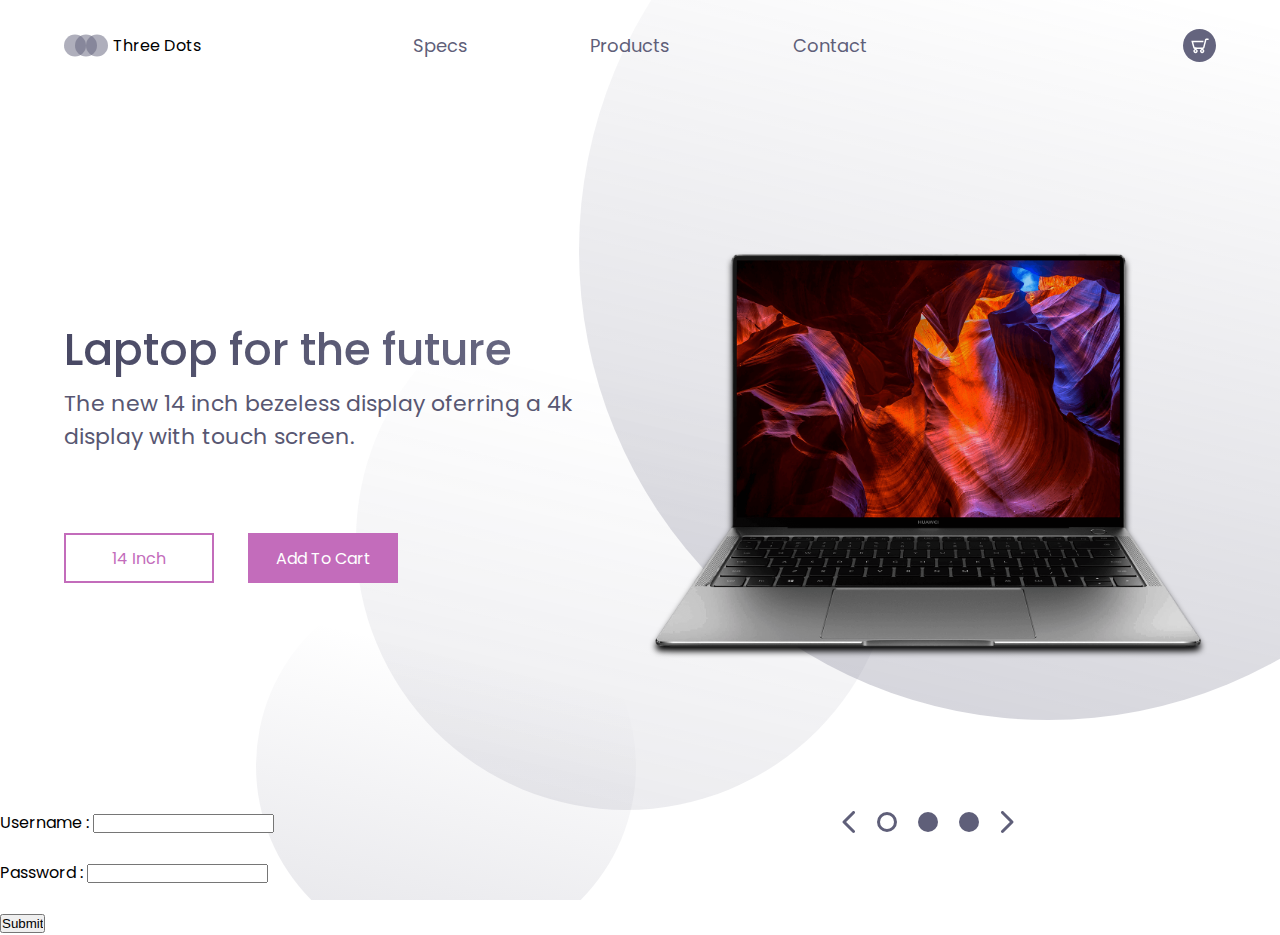
<file: main_one/index.html>
<!DOCTYPE html>
<html lang="en">
	<head>
		<meta charset="UTF-8" />
		<meta name="viewport" content="width=device-width, initial-scale=1.0" />
		<meta http-equiv="X-UA-Compatible" content="ie=edge" />
		<link
			href="https://fonts.googleapis.com/css?family=Poppins:400,500&display=swap"
			rel="stylesheet"
		/>
		<link rel="stylesheet" href="./style.css" />
		<title>Landing Test User Page</title>
	</head>
	<body>
		<header>
			<div class="logo-container">
				<img src="./img/logo.svg" alt="logo" />
				<h4 class="logo">Three Dots</h4>
			</div>
			<nav>
				<ul class="nav-links">
					<li><a class="nav-link" href="#">Specs</a></li>
					<li><a class="nav-link" href="#">Products</a></li>
					<li><a class="nav-link" href="#">Contact</a></li>
				</ul>
			</nav>
			<div class="cart">
				<img src="./img/cart.svg" alt="cart" />
			</div>
		</header>

		<main>
			<section class="presentation">
				<div class="introduction">
					<div class="intro-text">
						<h1>Laptop for the future</h1>
						<p>
							The new 14 inch bezeless display oferring a 4k
							display with touch screen.
						</p>
					</div>
					<div class="cta">
						<button class="cta-select">14 Inch</button>
						<button class="cta-add">Add To Cart</button>
					</div>
				</div>
				<div class="cover">
					<img src="./img/matebook.png" alt="matebook" />
				</div>
			</section>

			<div class="laptop-select">
				<img src="./img/arrow-left.svg" alt="" />
				<img src="./img/dot.svg" alt="" />
				<img src="./img/dot-full.svg" alt="" />
				<img src="./img/dot-full.svg" alt="" />
				<img src="./img/arrow-right.svg" alt="" />
			</div>

			<img class="big-circle" src="./img/big-eclipse.svg" alt="" />
			<img class="medium-circle" src="./img/mid-eclipse.svg" alt="" />
			<img class="small-circle" src="./img/small-eclipse.svg" alt="" />
		</main>

		<form method="post" action="registration.php">
			Username : <input type="text" name="username"><br><br>
			Password : <input type="password" name="password"><br><br>
			<input type="submit" value="Submit">
		</form>
	</body>
</html>
</file>
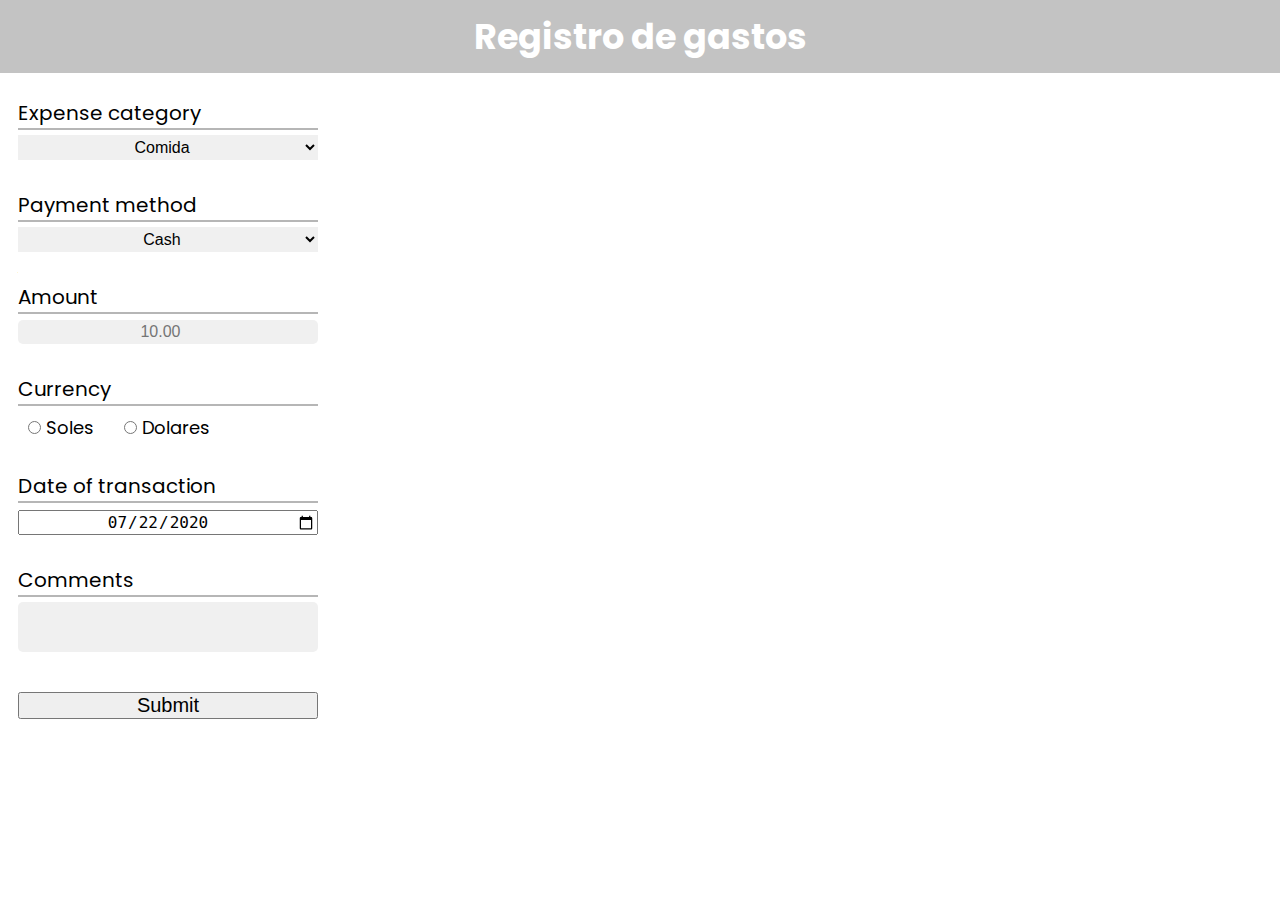
<file: JavascriptCourse/Dataentry/index.html>
<!DOCTYPE html>
<html lang="en">
<head>
    <meta charset="UTF-8">
    <meta name="viewport" content="width=device-width, initial-scale=1.0">
    <title>Ingreso de gastos</title>
    <link href="https://fonts.googleapis.com/css?family=Poppins:400,500&display=swap" rel="stylesheet"/>
    <link rel="stylesheet" href="./style.css"/>
</head>
<body>
<header>
    <div class="titulo">
        <h3>Registro de gastos</h3>
    </div>
</header>
<form id="form-id" method="post" action="register.php">

    <div class="formelement" id="typeofcharge">
        <div class="labels">Expense category</div>
        <select id="typeofcharge-id" name="typeofcharge-name">
            <option value="1">Comida</option>
            <option value="2">Casa</option>
            <option value="3">Loki & Nala</option>
            <option value="4">Transporte</option>
        </select>
    </div>

    <div class="formelement" id="methodofpayment">
        <div class="labels">Payment method</div>
        <select id="methodofpayment-id" name="methodofpayment-name">
            <option value="1">Cash</option>
            <option value="2">BBVA Plat</option>
            <option value="3">Diners</option>
            <option value="4">BCP Debit</option>
        </select>
    </div>

    <div class="formelement" id="amount">
        <div class="labels">Amount</div>
        <input type="number" placeholder="10.00" step="0.01" input id="amount-id"  name="amount-name">
    </div>

    <div class="formelement" id="currency">
        <div  class="labels" >Currency</div>
        <div class="radios"><div class="radio"><input type="radio" id="soles" name="currency-name" value="PEN">
        <label for="soles">Soles</label></div>
        <div class="radio"><input type="radio" id="dollars" name="currency-name" value="USD">
        <label for="dollars">Dolares</label></div></div>
    </div>

    <div class="formelement" id="date">
        <div class="labels">Date of transaction</div>
        <input type="date" id="date-id" name="date-name" value="2020-07-22" min="2020-01-01" max="2020-12-31">        
    </div>

    <div class="formelement" id="comments">
        <div class="labels">Comments</div>
        <input type="text" name="comments-name" id="comments-id">
    </div>

    <div class="formelement" id="submit_buttom">
        <input type="submit" value="Submit">
    </div>

</form>
</body>
</html>
</file>
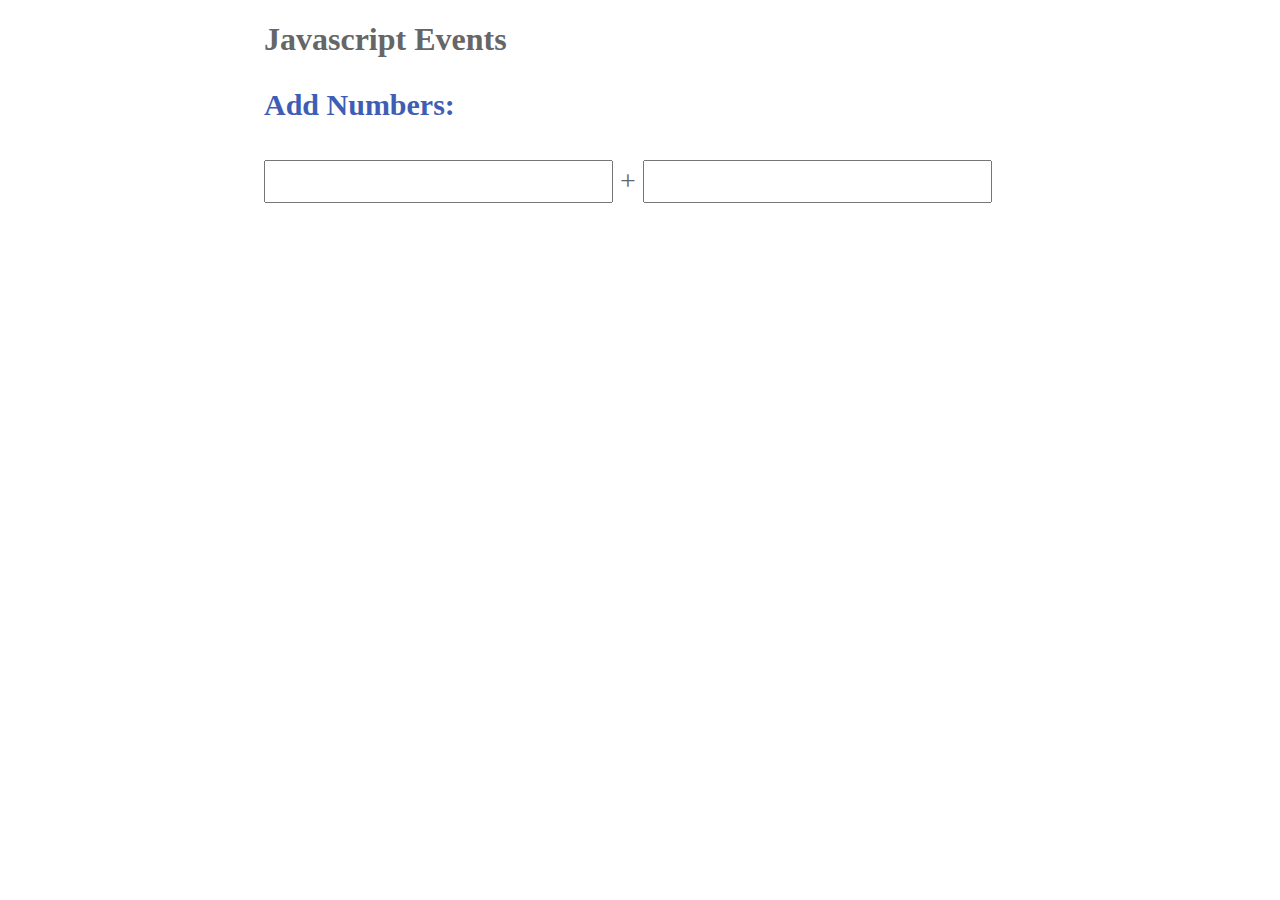
<file: JavascriptCourse/ClassOne/main.html>
<!DOCTYPE html>
<html lang="en">
<head>
    <meta charset="UTF-8">
    <meta name="viewport" content="width=device-width, initial-scale=1.0">
    <title>Document</title>
</head>
<header>
    <h1>Javascript Events</h1>
    
</header>
<link rel="stylesheet" href="./style.css" />

<body>
  <h3>Add Numbers: </h3>
  <p>
    <input id="num-one"> + <input id="num-two">
  </p>
  <p id="add-sum"></p>


</body>
<script src="script.js"></script>
</html>
</file>
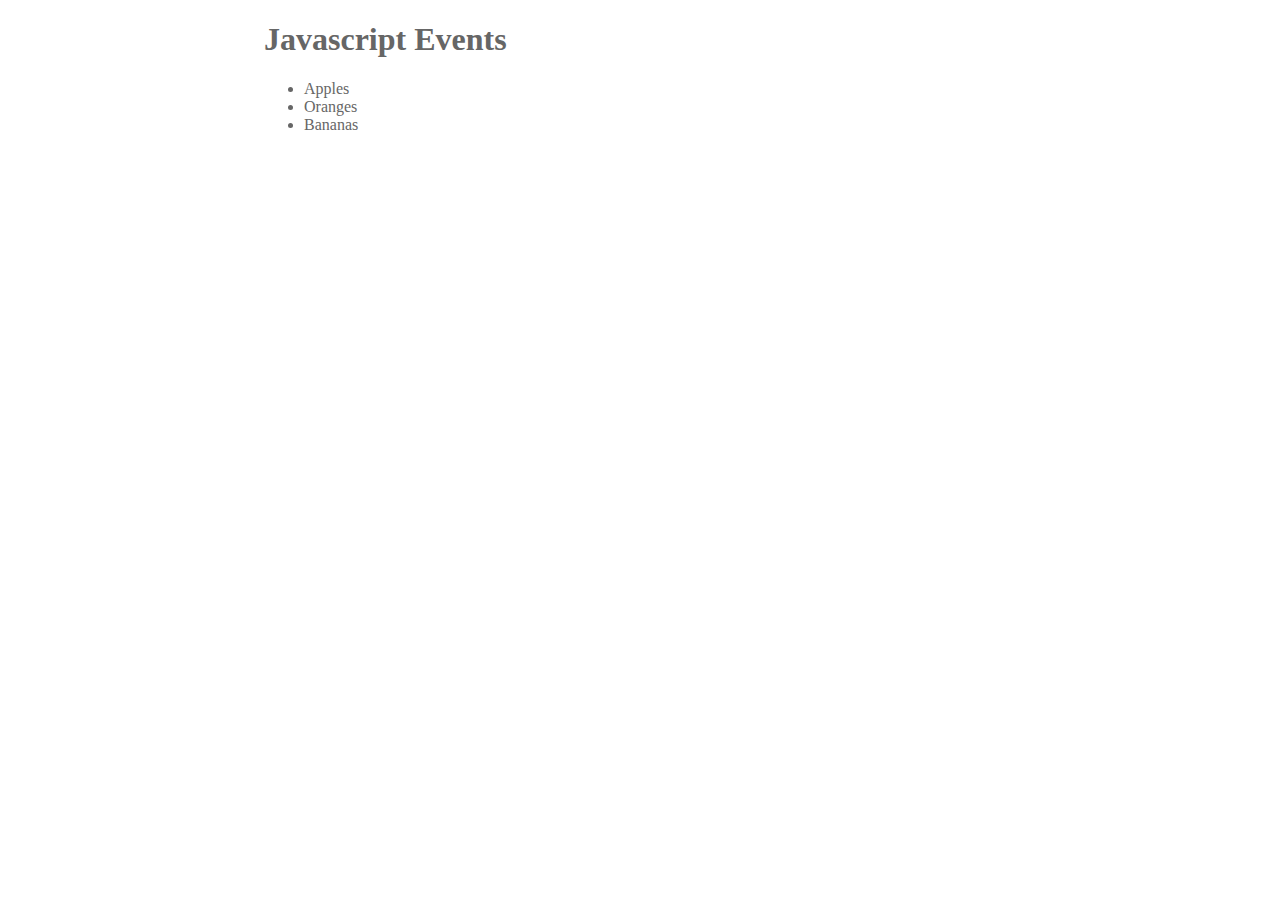
<file: JavascriptCourse/ClassThree/main.html>
<!DOCTYPE html>
<html lang="en">
<head>
    <meta charset="UTF-8">
    <meta name="viewport" content="width=device-width, initial-scale=1.0">
    <title>Document</title>
    <link rel="stylesheet" href="./style.css" />
</head>
<body>
    <header>
        <h1>Javascript Events</h1>
    </header>
    <main>
        <ul id="checklist">
            <li>
                <span>Apples</span>
                <input value="Apples" />
            </li>
            <li><span>Oranges</span>
                <input value="Oranges" />
            </li>
            <li><span>Bananas</span>
                <input value="Bananas" />
            </li>
        </ul>
    </main>
    <script src="./script.js"></script>
</body>
</html>
</file>
<file: main_one/style.css>
* {
	margin: 0px;
	padding: 0px;
	box-sizing: border-box;
}

body {
	font-family: 'Poppins', sans-serif;
}
button {
	font-family: 'Poppins', sans-serif;
}

header {
	display: flex;
	width: 90%;
	height: 10vh;
	margin: auto;
	align-items: center;
}

.logo-container,
.nav-links,
.cart {
	display: flex;
}

.logo-container {
	flex: 1;
}
.logo {
	font-weight: 400;
	margin: 5px;
}
nav {
	flex: 2;
}
.nav-links {
	justify-content: space-around;
	list-style: none;
}
.nav-link {
	color: #5f5f79;
	font-size: 18px;
	text-decoration: none;
}
.cart {
	flex: 1;
	justify-content: flex-end;
}

.presentation {
	display: flex;
	width: 90%;
	margin: auto;
	min-height: 80vh;
	align-items: center;
}
.introduction {
	flex: 1;
}
.intro-text h1 {
	font-size: 44px;
	font-weight: 500;
	background: linear-gradient(to right, #494964, #6f6f89);
	-webkit-background-clip: text;
	-webkit-text-fill-color: transparent;
}
.intro-text p {
	margin-top: 5px;
	font-size: 22px;
	color: #585772;
}
.cta {
	padding: 50px 0px 0px 0px;
}
.cta-select {
	border: 2px solid #c36cbb;
	background: transparent;
	color: #c36cbb;
	width: 150px;
	height: 50px;
	cursor: pointer;
	font-size: 16px;
}
.cta-add {
	background: #c36cbb;
	width: 150px;
	height: 50px;
	cursor: pointer;
	font-size: 16px;
	border: none;
	color: white;
	margin: 30px 0px 0px 30px;
}

.cover {
	flex: 1;
	display: flex;
	justify-content: center;
	height: 60vh;
}
.cover img {
	height: 100%;
	filter: drop-shadow(0px 5px 3px black);
	animation: drop 1.5s ease;
}

.big-circle {
	position: absolute;
	top: 0px;
	right: 0px;
	z-index: -1;
	opacity: 0.5;
	height: 80%;
}
.medium-circle {
	position: absolute;
	top: 30%;
	right: 30%;
	z-index: -1;
	height: 60%;
	opacity: 0.4;
}
.small-circle {
	position: absolute;
	bottom: 0%;
	left: 20%;
	z-index: -1;
}

.laptop-select {
	width: 15%;
	display: flex;
	justify-content: space-around;
	position: absolute;
	right: 20%;
}

@keyframes drop {
	0% {
		opacity: 0;
		transform: translateY(-80px);
	}
	100% {
		opacity: 1;
		transform: translateY(0px);
	}
}

@media screen and (max-width: 1024px) {
	.presentation {
		flex-direction: column;
	}
	.introduction {
		margin-top: 5vh;
		text-align: center;
	}
	.intro-text h1 {
		font-size: 30px;
	}
	.intro-text p {
		font-size: 18px;
	}
	.cta {
		padding: 10px 0px 0px 0px;
	}
	.laptop-select {
		bottom: 5%;
		right: 50%;
		width: 50%;
		transform: translate(50%, 5%);
	}
	.cover img {
		height: 80%;
	}
	.small-circle,
	.medium-circle,
	.big-circle {
		opacity: 0.2;
	}
}
</file>
<file: JavascriptCourse/Dataentry/style.css>
* {
	margin: 0px;
	padding: 0px;
	box-sizing: border-box;
}

body {
    font-family: 'Poppins', sans-serif;
    }

header{
    display: flex;
    justify-content: space-around;
    background-color: rgb(195, 195, 195);
    font-size: 30px;
    color: rgb(255, 255, 255);
    margin-bottom: 25px;
}
h3{
    padding: 10px;
}

#form-id{
    padding: 0 2vh;
    

}
.labels{
    margin-bottom: 5px;
    width: 300px;
    font-size: 20px;
    text-align: left;
    /* border: 3px solid rgb(49, 48, 47); */
    border: none;
    border-bottom: 2px solid rgb(182, 182, 182); 

}
input[type="number"]{
    width: 300px;
    box-sizing: border-box;
    text-align: center;
    font-size: 16px;
    background-color: rgb(240, 240, 240);
    /*border: 3px solid rgb(49, 48, 47); */
    border: none;
    border-radius: 5px;
    color: rgb(49, 48, 47);
    padding: 3px;
    
}


#comments-id{
    width: 300px;
    height: 50px;
    box-sizing: border-box;
    text-align: left; 
    font-size: 16px;
    background-color: rgb(240, 240, 240);
    /*border: 3px solid rgb(49, 48, 47); */
    border: none;
    border-radius: 5px;
    color: rgb(49, 48, 47);
    padding: 5px; 
    
}


.formelement{
    margin-bottom: 30px;
}

input[type="submit"]{
    margin-top: 10px;
    width: 300px;
    box-sizing: border-box;
    text-align: center;
    font-size: 20px;
}

.radios{
    width: 300px;
    display: flex;
    padding-top: 3px;
    font-size: 18px;

}
.radio{
    padding: 0px 20px 0 10px
}
select{
    width: 300px;
    text-align: center;
    font-size: 16px;
    border: none;
    background-color: rgb(240, 240, 240);
    padding: 3px;
}

input[type="date"]{
    margin-top: 2px;
    width: 300px;
    box-sizing: border-box;
    text-align: center;
    font-size: 16px;
}

form[id="form-id"]{
    /*position: fixed;
    top: 50%;
    transform: translate(-50%, -50%);
    left: 50%;*/
   
   /*background-color: crimson;*/
}

@media screen and (max-width: 500px) {
    header{

        font-size: 24px;

    }
}
</file>
<file: JavascriptCourse/ClassOne/style.css>
body {
    font-family: "helveticaneue";
    color: #666;
    padding: 0 20%;
}
h3{
    font-size: 30px;
    color: rgb(62, 94, 182);
}
input{
    font-size: 25px;
    font-weight: bold;
    padding: 5px 5px;
    margin: 8px 0;
    box-sizing: border-box;
}
p{
    font-size: 28px;
}
img {
  width: 200px;
}
.hide {
  display: none;
}
</file>
<file: JavascriptCourse/ClassThree/style.css>
body {
    font-family: "helveticaneue";
    color: #666;
    padding: 0 20%;
}

li input {
    display: none;
}

li.edit span {
    display: none;
}

li.edit input {
    display: initial;
}
</file>
